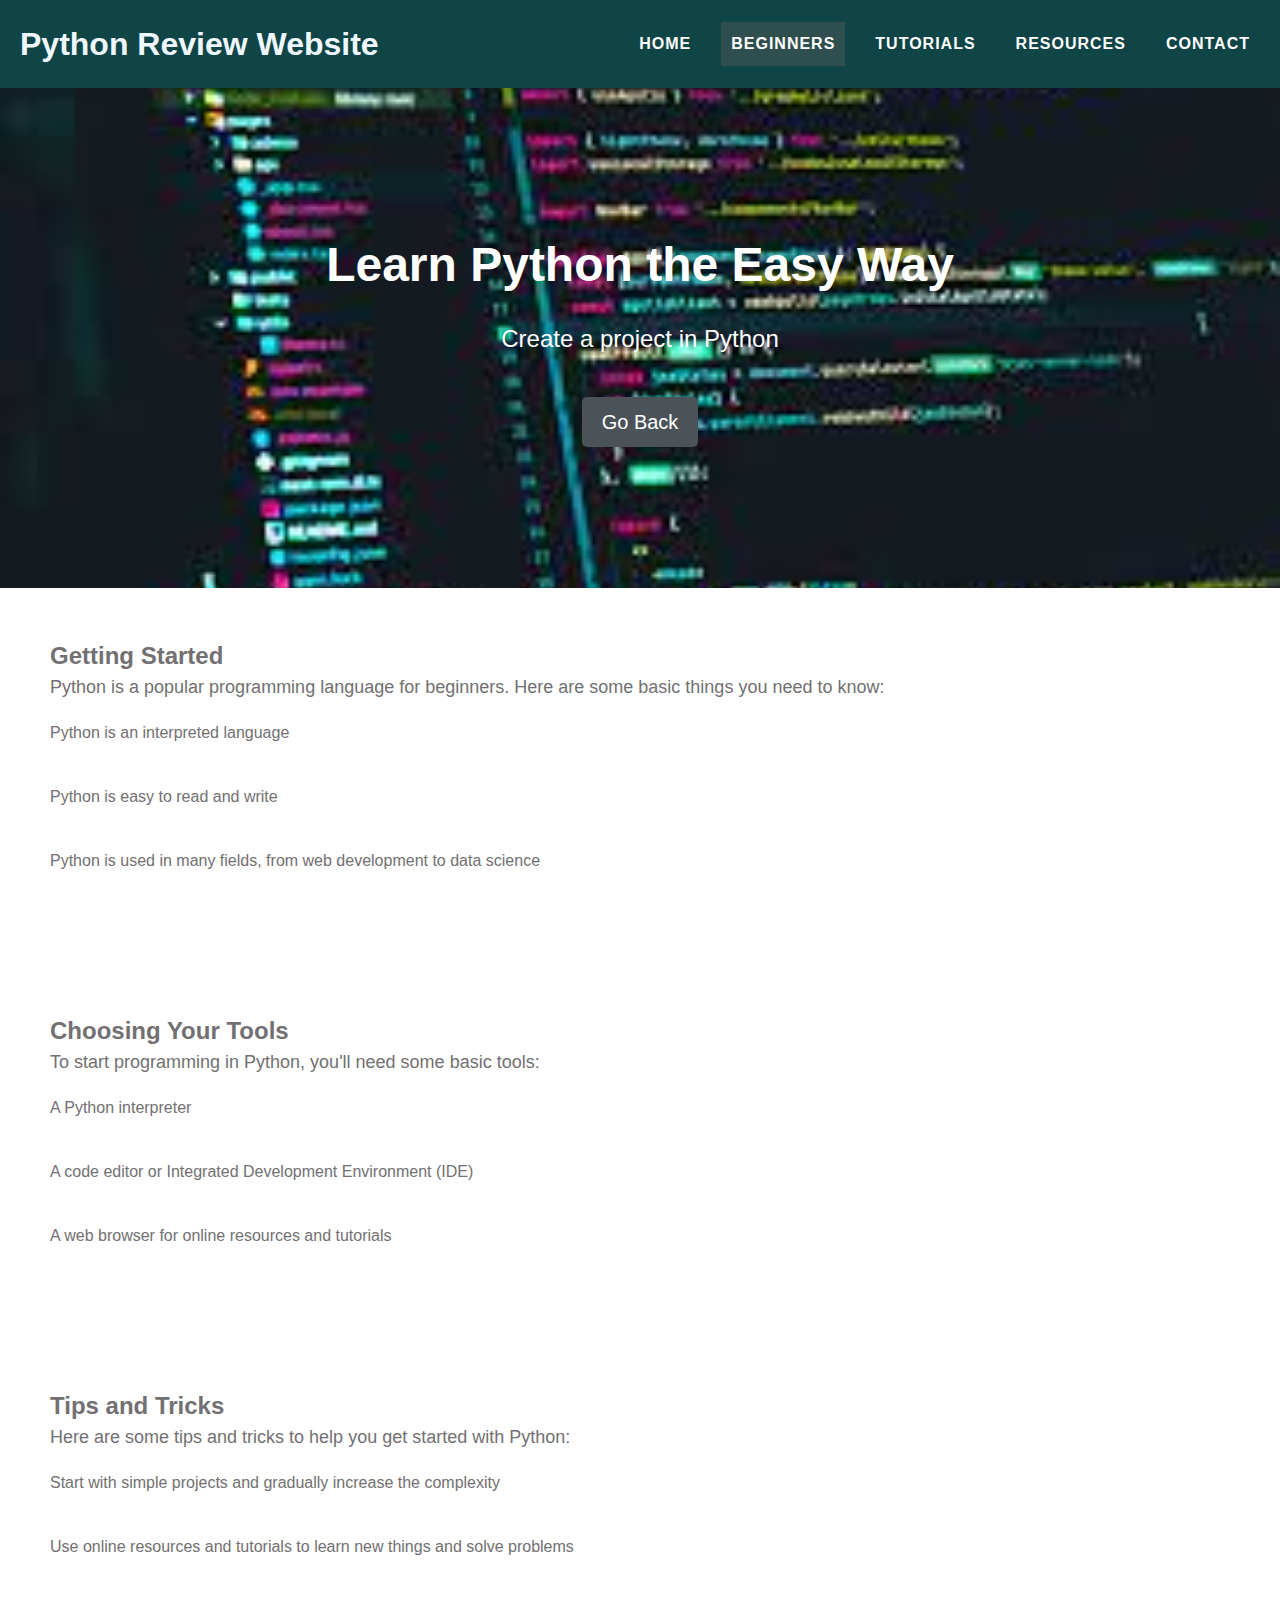
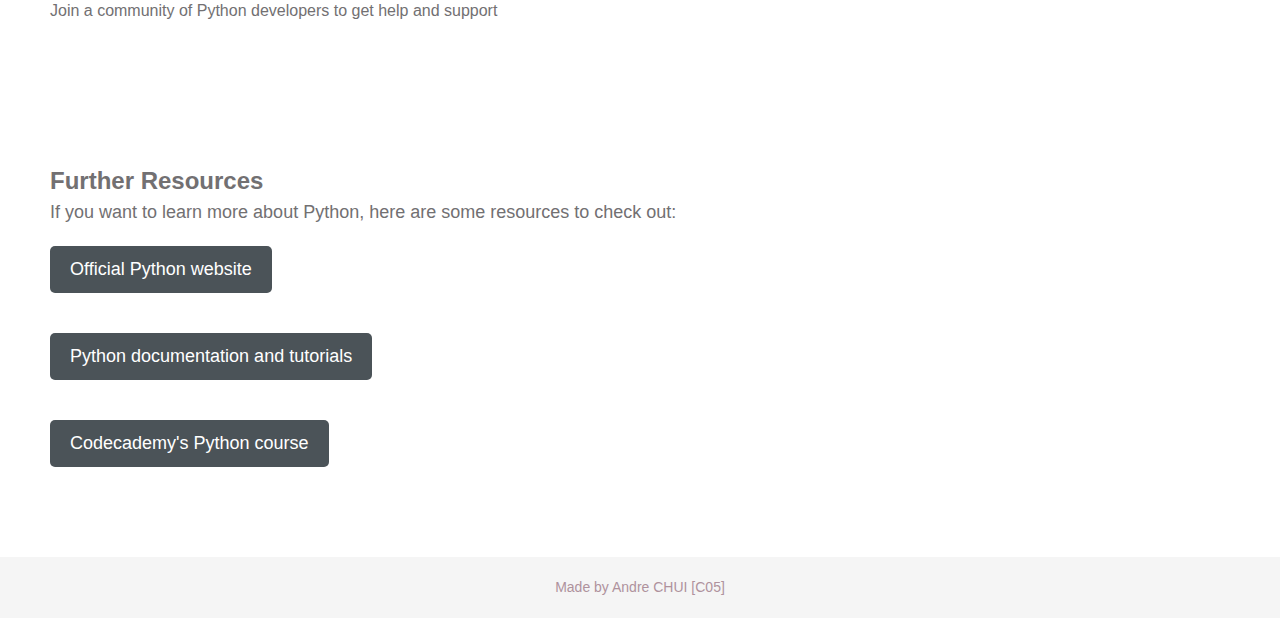
<file: index.html>
<!DOCTYPE html>
<html lang="en">
<head>
	<meta charset="UTF-8">
    <link rel="stylesheet" href="style.css">
	<title>Python Beginner's Guide</title>
</head>
<body>
	<header>
        <h1 class="title">Python Review Website</h1>
    <nav>
      <ul>
        <li ><a href="homepage.html">Home</a></li>
        <li class="active"><a href="index.html">Beginners</a></li>
        <li><a href="homepage.html">Tutorials</a></li>
        <li><a href="#">Resources</a></li>
        <li><a href="contact.html">Contact</a></li>
      </ul>
    </nav>
	</header>
    
        <section class="hero">
      <h2>Learn Python the Easy Way</h2>
      <p>Create a project in Python</p>
      <a href="homepage.html" class="btn">Go Back</a>
    </section>

	<main>
		<section class="reviews">
			<h2>Getting Started</h2>
			<p>Python is a popular programming language for beginners. Here are some basic things you need to know:</p>
			<ul>
				<li>Python is an interpreted language</li>
				<li>Python is easy to read and write</li>
				<li>Python is used in many fields, from web development to data science</li>
			</ul>
		</section>

		<section class="reviews">
			<h2>Choosing Your Tools</h2>
			<p>To start programming in Python, you'll need some basic tools:</p>
			<ul>
				<li>A Python interpreter</li>
				<li>A code editor or Integrated Development Environment (IDE)</li>
				<li>A web browser for online resources and tutorials</li>
			</ul>
		</section>

		<section class="reviews">
			<h2>Tips and Tricks</h2>
			<p>Here are some tips and tricks to help you get started with Python:</p>    
            <ul>
				<li>Start with simple projects and gradually increase the complexity</li>
				<li>Use online resources and tutorials to learn new things and solve problems</li>
				<li>Join a community of Python developers to get help and support</li>
			</ul>
		</section>

		<section class="reviews">
			<h2>Further Resources</h2>
			<p>If you want to learn more about Python, here are some resources to check out:</p>
			<ul>
				<li><a href="https://www.python.org/">Official Python website</a></li>
				<li><a href="https://docs.python.org/3/tutorial/index.html">Python documentation and tutorials</a></li>
				<li><a href="https://www.codecademy.com/learn/learn-python-3">Codecademy's Python course</a></li>
			</ul>
		</section>
	</main>

	<footer>
		<p>Made by Andre CHUI [C05]</p>
	</footer>
</body>
</html>
</file>
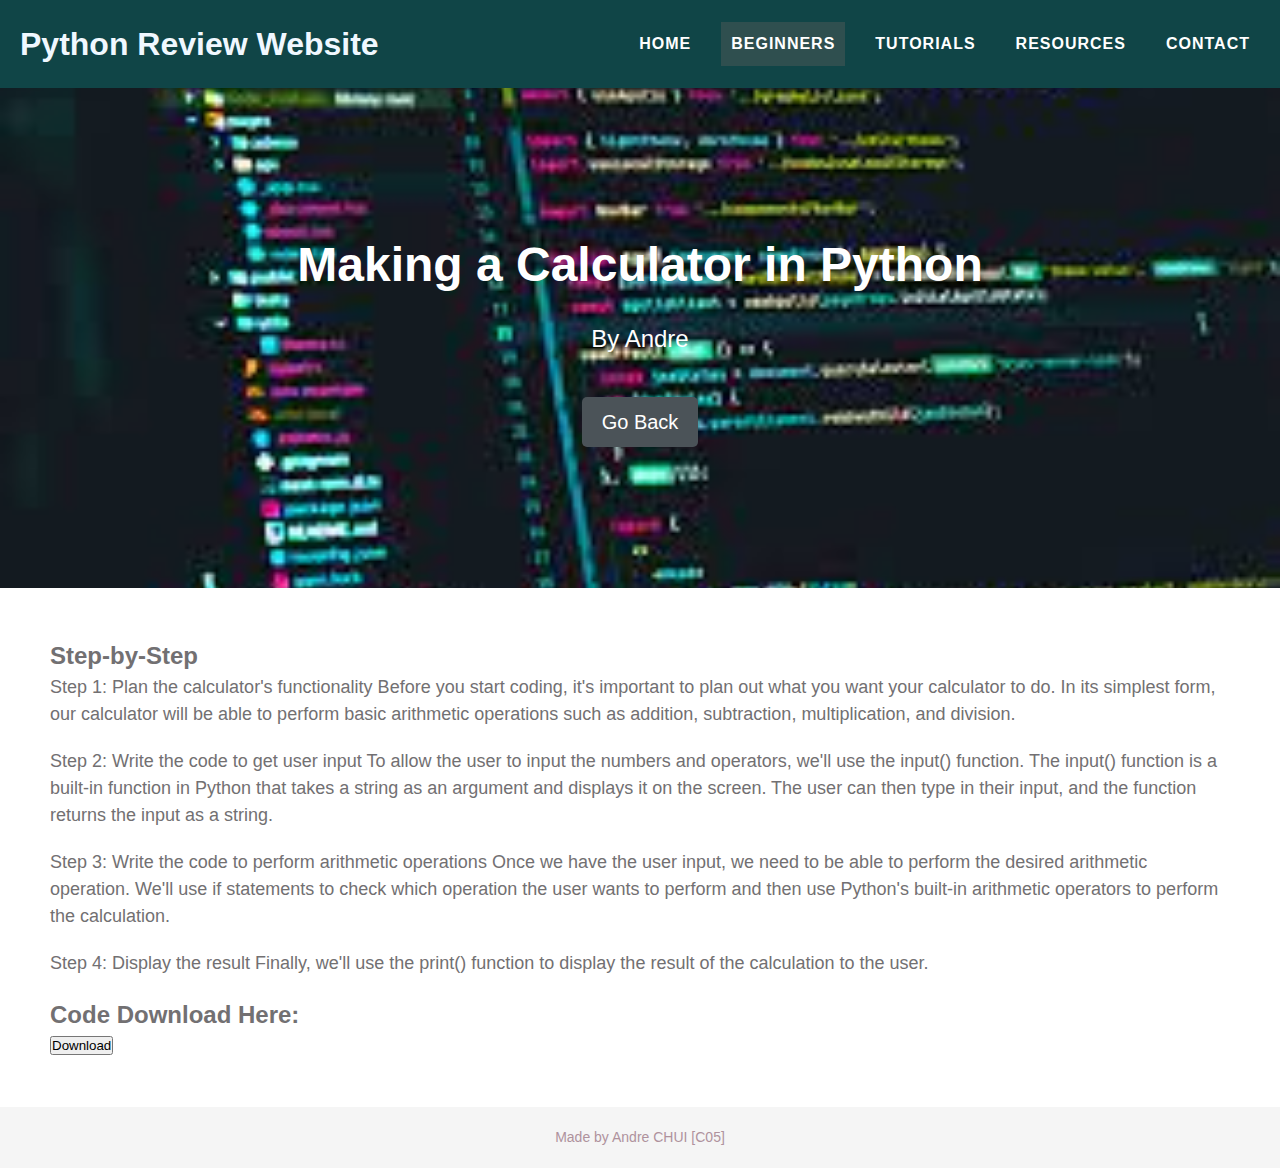
<file: calculator.html>
<!DOCTYPE html>
<html lang="en">
<head>
	<meta charset="UTF-8">
    <link rel="stylesheet" href="style.css">
	<title>Python: Making a Calculator</title>
</head>
<body>
	<header>
        <h1 class="title">Python Review Website</h1>
    <nav>
      <ul>
        <li ><a href="homepage.html">Home</a></li>
        <li class="active"><a href="index.html">Beginners</a></li>
        <li><a href="homepage.html">Tutorials</a></li>
        <li><a href="res.html">Resources</a></li>
        <li><a href="contact.html">Contact</a></li>
      </ul>
    </nav>
	</header>
    
        <section class="hero">
      <h2>Making a Calculator in Python</h2>
      <p>By Andre</p>
      <a href="homepage.html" class="btn">Go Back</a>
    </section>

	<main>
		<section class="reviews">
			<h2>Step-by-Step</h2>
            <p>Step 1: Plan the calculator's functionality
Before you start coding, it's important to plan out what you want your calculator to do. In its simplest form, our calculator will be able to perform basic arithmetic operations such as addition, subtraction, multiplication, and division.
            </p>
            <p>
Step 2: Write the code to get user input
To allow the user to input the numbers and operators, we'll use the input() function. The input() function is a built-in function in Python that takes a string as an argument and displays it on the screen. The user can then type in their input, and the function returns the input as a string.
            </p>
<p>
Step 3: Write the code to perform arithmetic operations
Once we have the user input, we need to be able to perform the desired arithmetic operation. We'll use if statements to check which operation the user wants to perform and then use Python's built-in arithmetic operators to perform the calculation.

</p>
            <p>
Step 4: Display the result
Finally, we'll use the print() function to display the result of the calculation to the user.</p>
            
            <h2>Code Download Here:</h2>
            <form method="get" action="calculator.py">
    <button type="submit">Download</button>
</form>
		</section>
	</main>

	<footer>
		<p>Made by Andre CHUI [C05]</p>
	</footer>
</body>
</html>
</file>
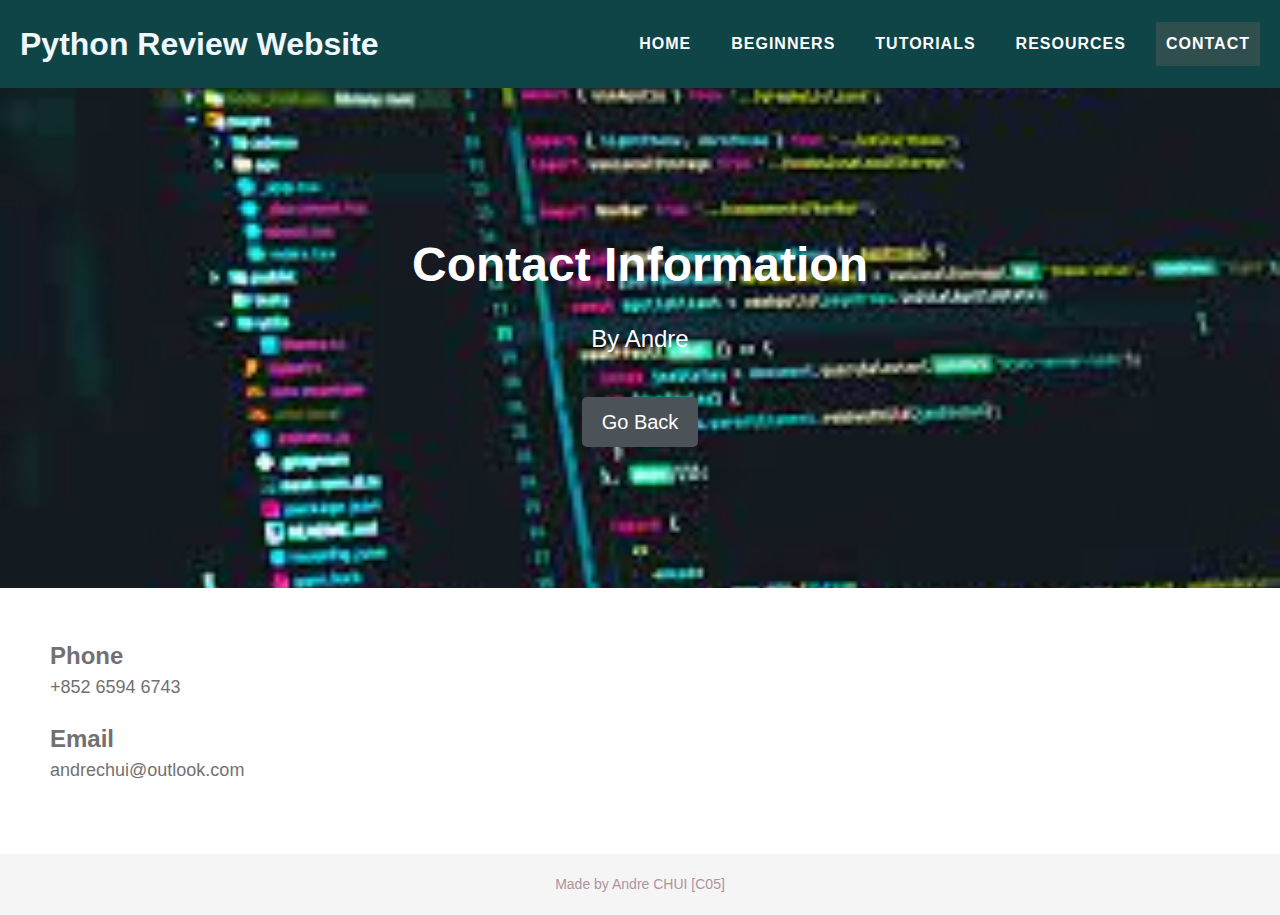
<file: contact.html>
<!DOCTYPE html>
<html lang="en">
<head>
	<meta charset="UTF-8">
    <link rel="stylesheet" href="style.css">
	<title>Contact Me</title>
</head>
<body>
	<header>
        <h1 class="title">Python Review Website</h1>
    <nav>
      <ul>
        <li ><a href="homepage.html">Home</a></li>
        <li><a href="index.html">Beginners</a></li>
        <li><a href="homepage.html">Tutorials</a></li>
        <li><a href="res.html">Resources</a></li>
        <li class="active"><a href="contact.html">Contact</a></li>
      </ul>
    </nav>
	</header>
    
        <section class="hero">
      <h2>Contact Information</h2>
      <p>By Andre</p>
      <a href="homepage.html" class="btn">Go Back</a>
    </section>

	<main>
		<section class="reviews">
            <h2>Phone</h2>
			<p>+852 6594 6743</p>
            <h2>Email</h2>
            <p>andrechui@outlook.com</p>
		</section>
	</main>

	<footer>
		<p>Made by Andre CHUI [C05]</p>
	</footer>
</body>
</html>
</file>
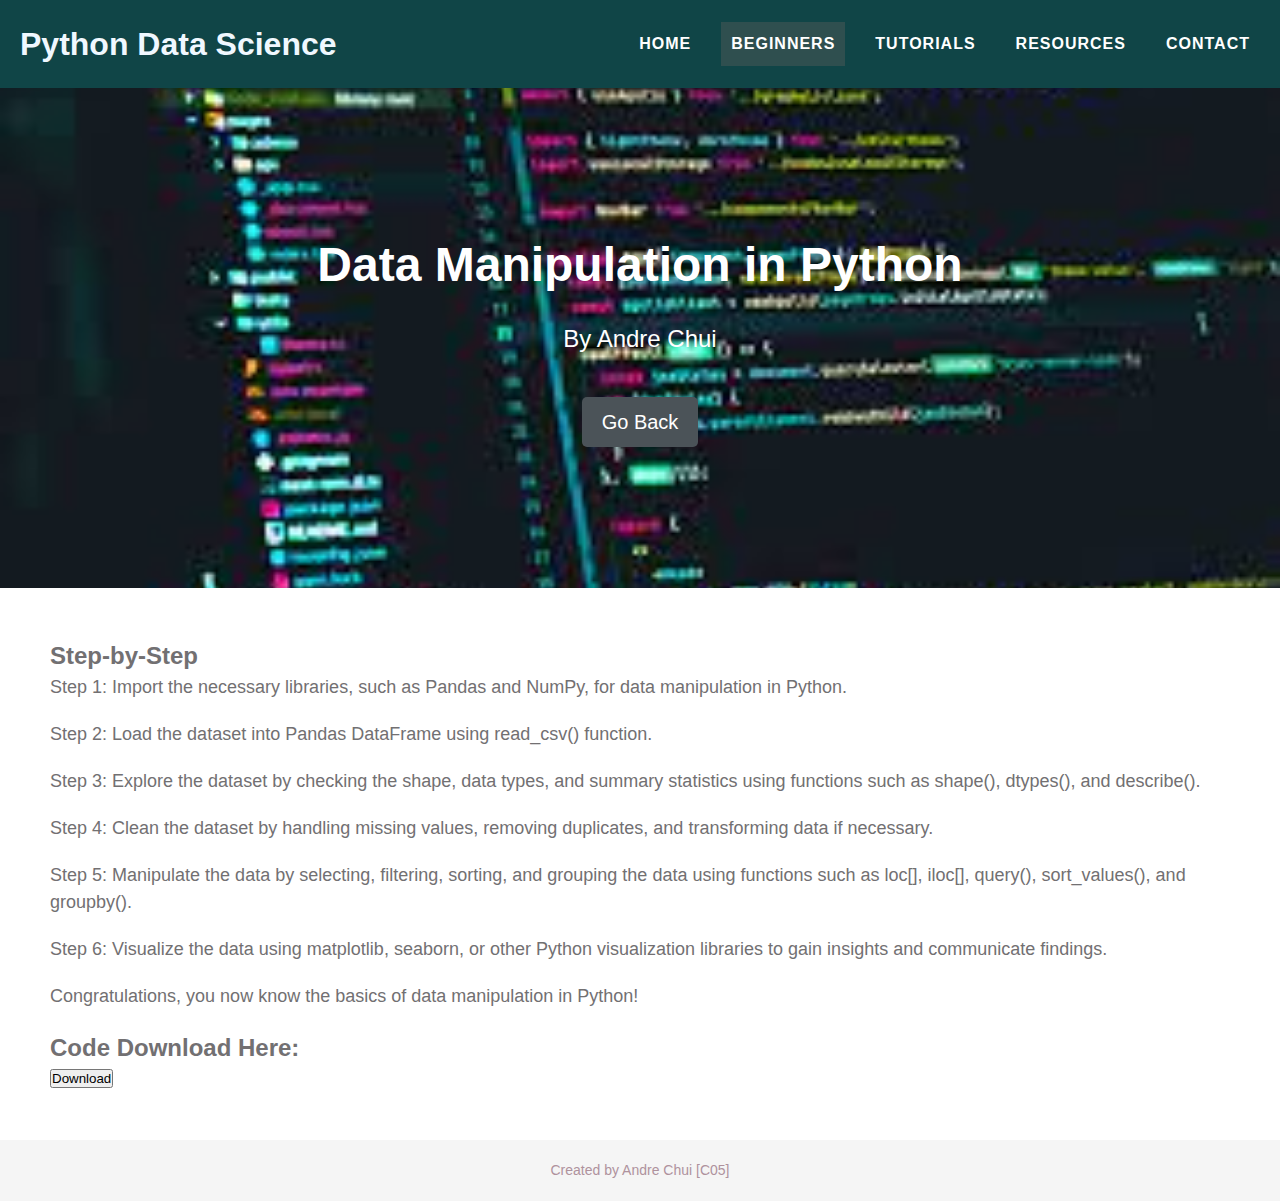
<file: data.html>
<!DOCTYPE html>
<html lang="en">
  <head>
    <meta charset="UTF-8">
    <link rel="stylesheet" href="style.css">
    <title>Data Manipulation in Python</title>
  </head>
  <body>
    <header>
      <h1 class="title">Python Data Science</h1>
      <nav>
        <ul>
          <li><a href="homepage.html">Home</a></li>
          <li class="active"><a href="index.html">Beginners</a></li>
          <li><a href="homepage.html">Tutorials</a></li>
          <li><a href="res.html">Resources</a></li>
          <li><a href="contact.html">Contact</a></li>
        </ul>
      </nav>
    </header>

    <section class="hero">
      <h2>Data Manipulation in Python</h2>
      <p>By Andre Chui</p>
      <a href="homepage.html" class="btn">Go Back</a>
    </section>

    <main>
      <section class="reviews">
        <h2>Step-by-Step</h2>
        <p>
          Step 1: Import the necessary libraries, such as Pandas and NumPy, for data manipulation in Python.
        </p>
        <p>
          Step 2: Load the dataset into Pandas DataFrame using read_csv() function.
        </p>
        <p>
          Step 3: Explore the dataset by checking the shape, data types, and summary statistics using functions such as shape(), dtypes(), and describe().
        </p>
        <p>
          Step 4: Clean the dataset by handling missing values, removing duplicates, and transforming data if necessary.
        </p>
        <p>
          Step 5: Manipulate the data by selecting, filtering, sorting, and grouping the data using functions such as loc[], iloc[], query(), sort_values(), and groupby().
        </p>
        <p>
          Step 6: Visualize the data using matplotlib, seaborn, or other Python visualization libraries to gain insights and communicate findings.
        </p>
        <p>
          Congratulations, you now know the basics of data manipulation in Python!
        </p>
        <h2>Code Download Here:</h2>
        <form method="get" action="data_manipulation.py">
          <button type="submit">Download</button>
        </form>
      </section>
    </main>

    <footer>
      <p>Created by Andre Chui [C05]</p>
    </footer>
  </body>
</html>
</file>
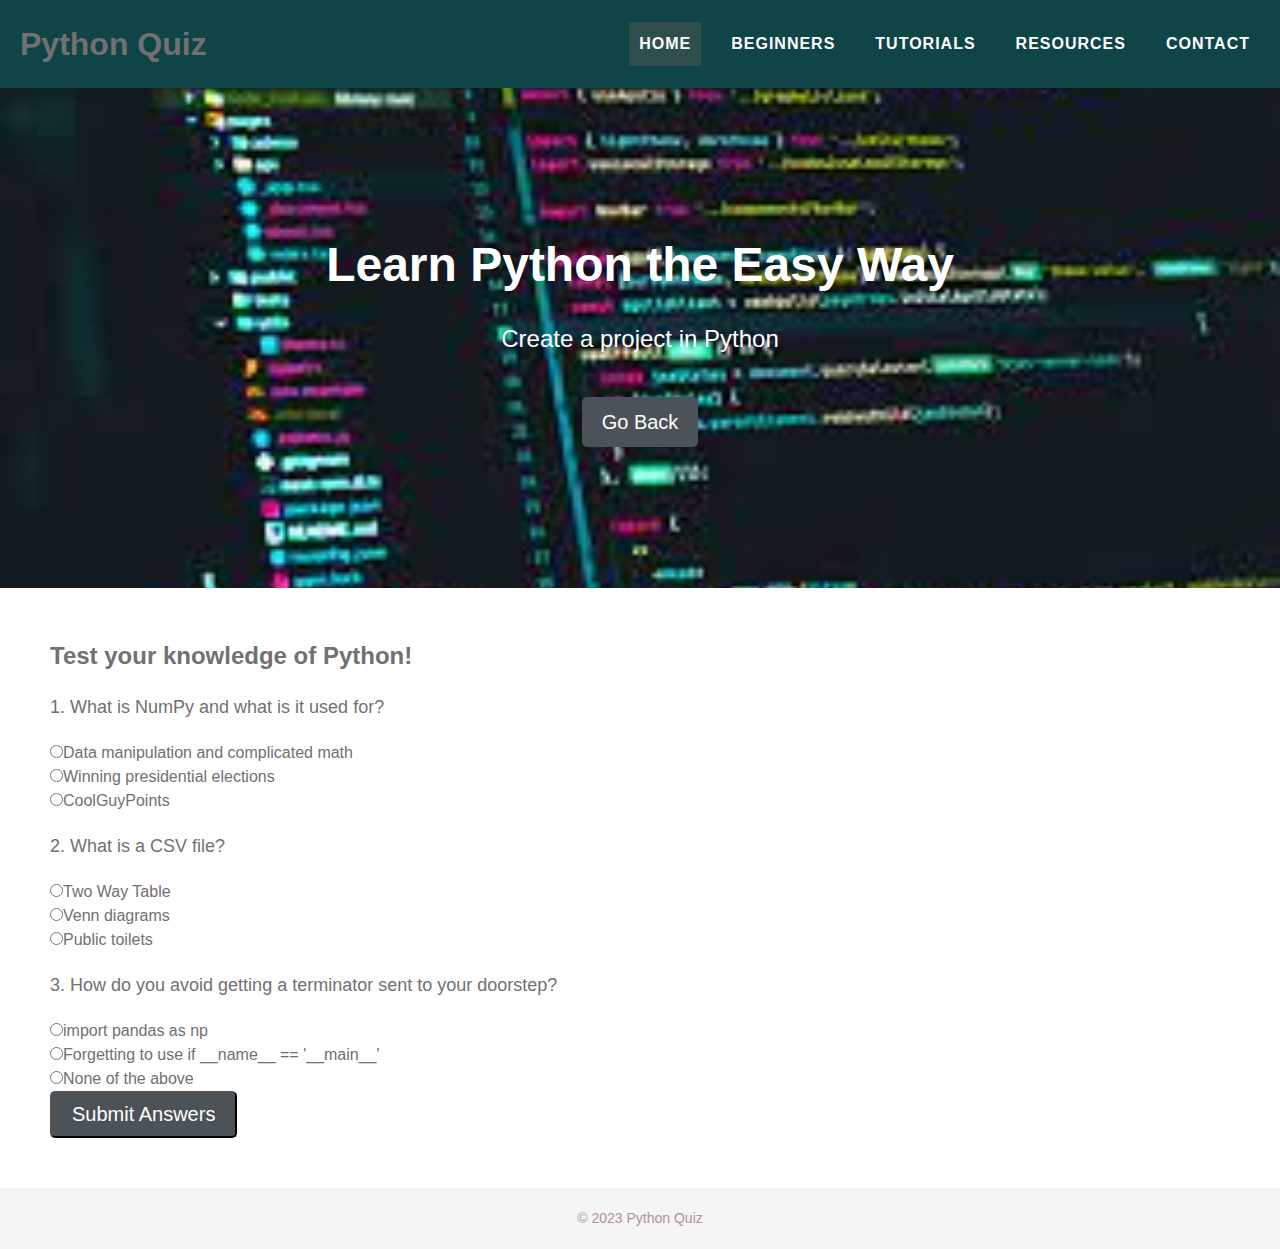
<file: quiz.html>
<!DOCTYPE html>
<html>
<head>
  <meta charset="UTF-8">
  <title>Python Quiz</title>
  <link rel="stylesheet" type="text/css" href="style.css">
</head>
<body>
  <header>
    <h1>Python Quiz</h1>
    <nav>
      <ul>
        <li class="active"><a href="homepage.html">Home</a></li>
        <li><a href="index.html">Beginners</a></li>
        <li><a href="#tutorials">Tutorials</a></li>
        <li><a href="res.html">Resources</a></li>
        <li><a href="contact.html">Contact</a></li>
      </ul>
    </nav>
  </header>
  
  <main>
          <section class="hero">
      <h2>Learn Python the Easy Way</h2>
      <p>Create a project in Python</p>
      <a href="homepage.html" class="btn">Go Back</a>
    </section>
      <section class="reviews">
    <h2>Test your knowledge of Python!</h2>
    <form>
        <p></p>
      <p>1. What is NumPy and what is it used for?</p>
      <label><input type="radio" name="question1" value="DMCM">Data manipulation and complicated math</label><br>
      <label><input type="radio" name="question1" value="JD">Winning presidential elections</label><br>
      <label><input type="radio" name="question1" value="RM">CoolGuyPoints</label><br>
      <p></p>
      <p>2. What is a CSV file?</p>
      <label><input type="radio" name="question2" value="TWT">Two Way Table</label><br>
      <label><input type="radio" name="question2" value="KIS">Venn diagrams</label><br>
      <label><input type="radio" name="question2" value="KGV">Public toilets</label><br>
      <p></p>
      <p>3. How do you avoid getting a terminator sent to your doorstep?</p>
      <label><input type="radio" name="question3" value="TabTen">import pandas as np</label><br>
      <label><input type="radio" name="question3" value="cooking">Forgetting to use if __name__ == '__main__'</label><br>
      <label><input type="radio" name="question3" value="safe">None of the above</label><br>
      
      <button type="button" onclick="checkAnswers()" class="btn">Submit Answers</button>
    </form>
    
    <div id="results"></div>
          </section>
  </main>
  
  <footer>
    <p>&copy; 2023 Python Quiz</p>
  </footer>
  
  <script src="script.js"></script>
</body>
</html>
</file>
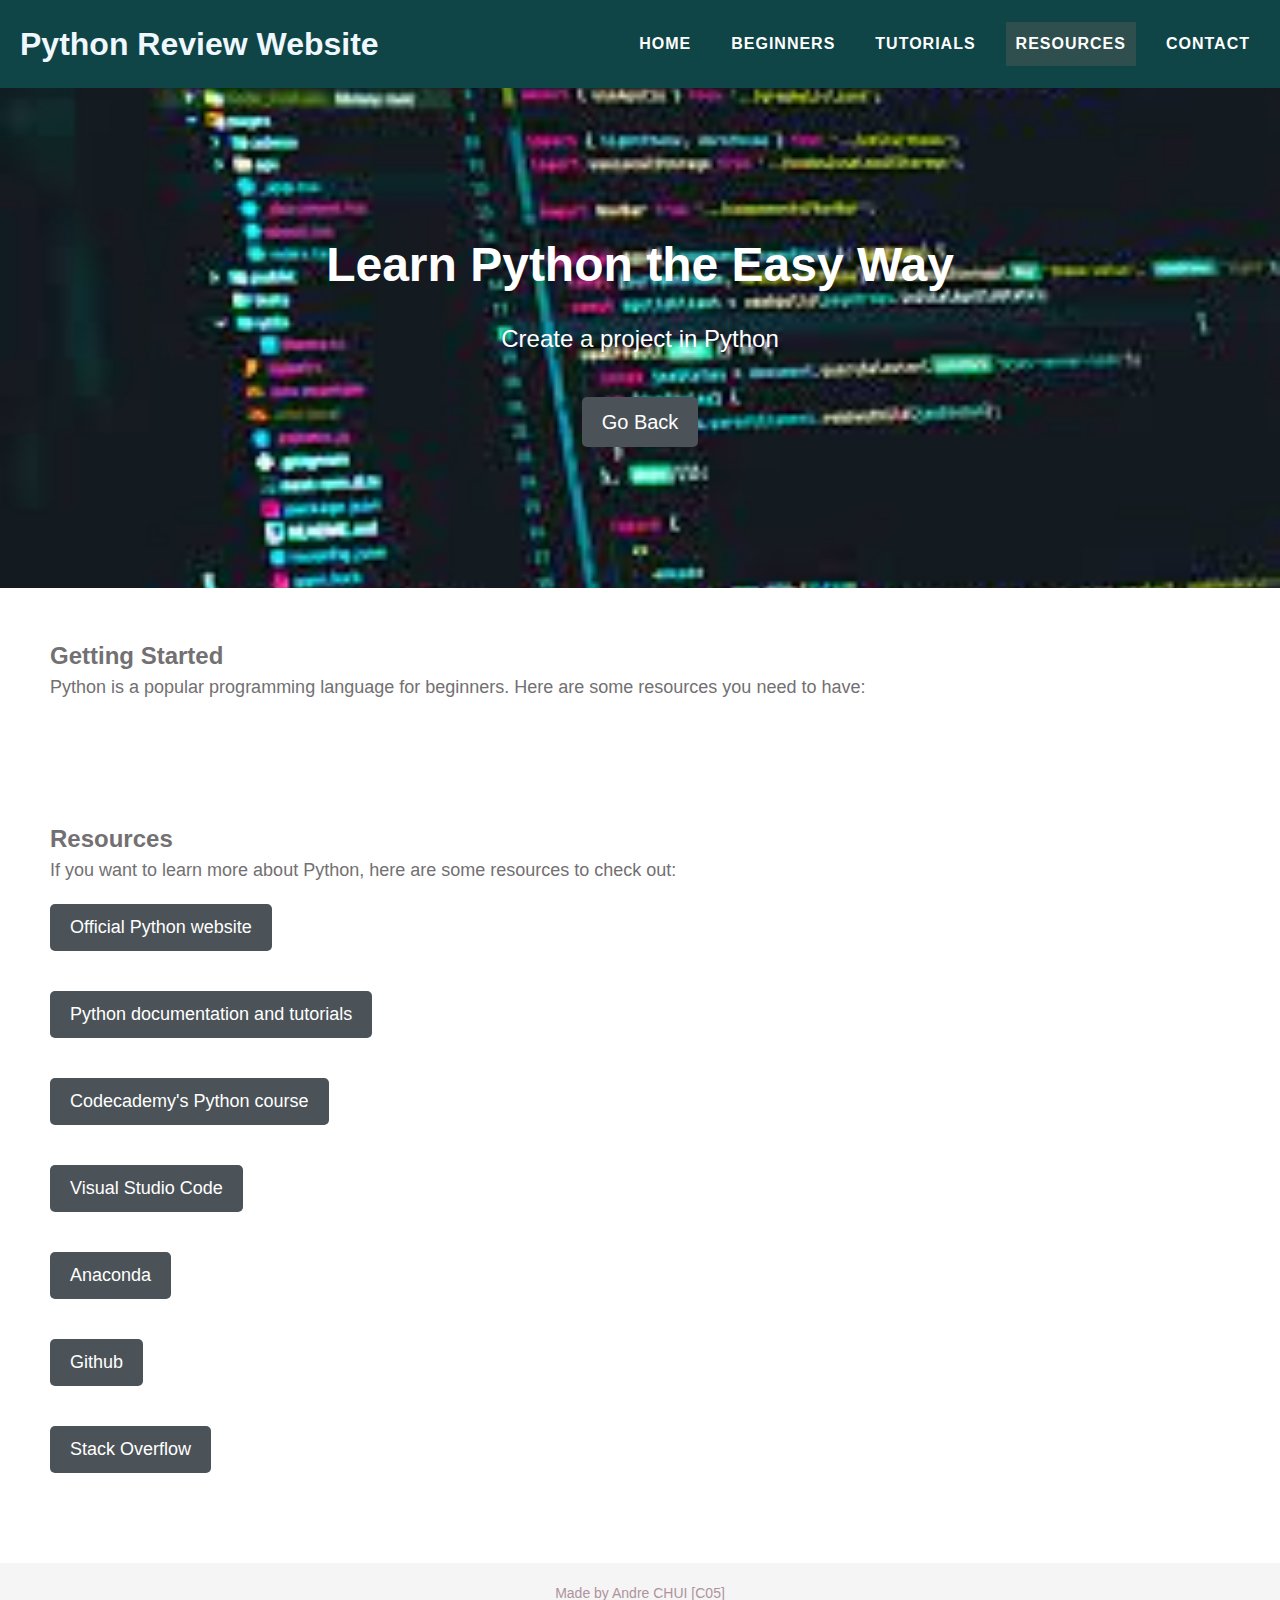
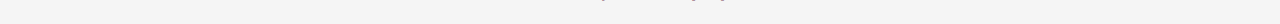
<file: res.html>
<!DOCTYPE html>
<html lang="en">
<head>
	<meta charset="UTF-8">
    <link rel="stylesheet" href="style.css">
	<title>Python Beginner's Guide</title>
</head>
<body>
	<header>
        <h1 class="title">Python Review Website</h1>
    <nav>
      <ul>
        <li ><a href="homepage.html">Home</a></li>
        <li><a href="index.html">Beginners</a></li>
        <li><a href="homepage.html">Tutorials</a></li>
        <li class="active"><a href="res.html">Resources</a></li>
        <li><a href="contact.html">Contact</a></li>
      </ul>
    </nav>
	</header>
    
        <section class="hero">
      <h2>Learn Python the Easy Way</h2>
      <p>Create a project in Python</p>
      <a href="homepage.html" class="btn">Go Back</a>
    </section>

	<main>
		<section class="reviews">
			<h2>Getting Started</h2>
			<p>Python is a popular programming language for beginners. Here are some resources you need to have:</p>
        </section>
		<section class="reviews">
			<h2>Resources</h2>
			<p>If you want to learn more about Python, here are some resources to check out:</p>
			<ul>
				<li><a href="https://www.python.org/">Official Python website</a></li>
				<li><a href="https://docs.python.org/3/tutorial/index.html">Python documentation and tutorials</a></li>
				<li><a href="https://www.codecademy.com/learn/learn-python-3">Codecademy's Python course</a></li>
                <li><a href="https://code.visualstudio.com/">Visual Studio Code</a></li>
                <li><a href="https://www.anaconda.com/">Anaconda</a></li>
                <li><a href="https://github.com/">Github</a></li>
                <li><a href="https://stackoverflow.com/">Stack Overflow</a></li>
			</ul>
		</section>
	</main>

	<footer>
		<p>Made by Andre CHUI [C05]</p>
	</footer>
</body>
</html>
</file>
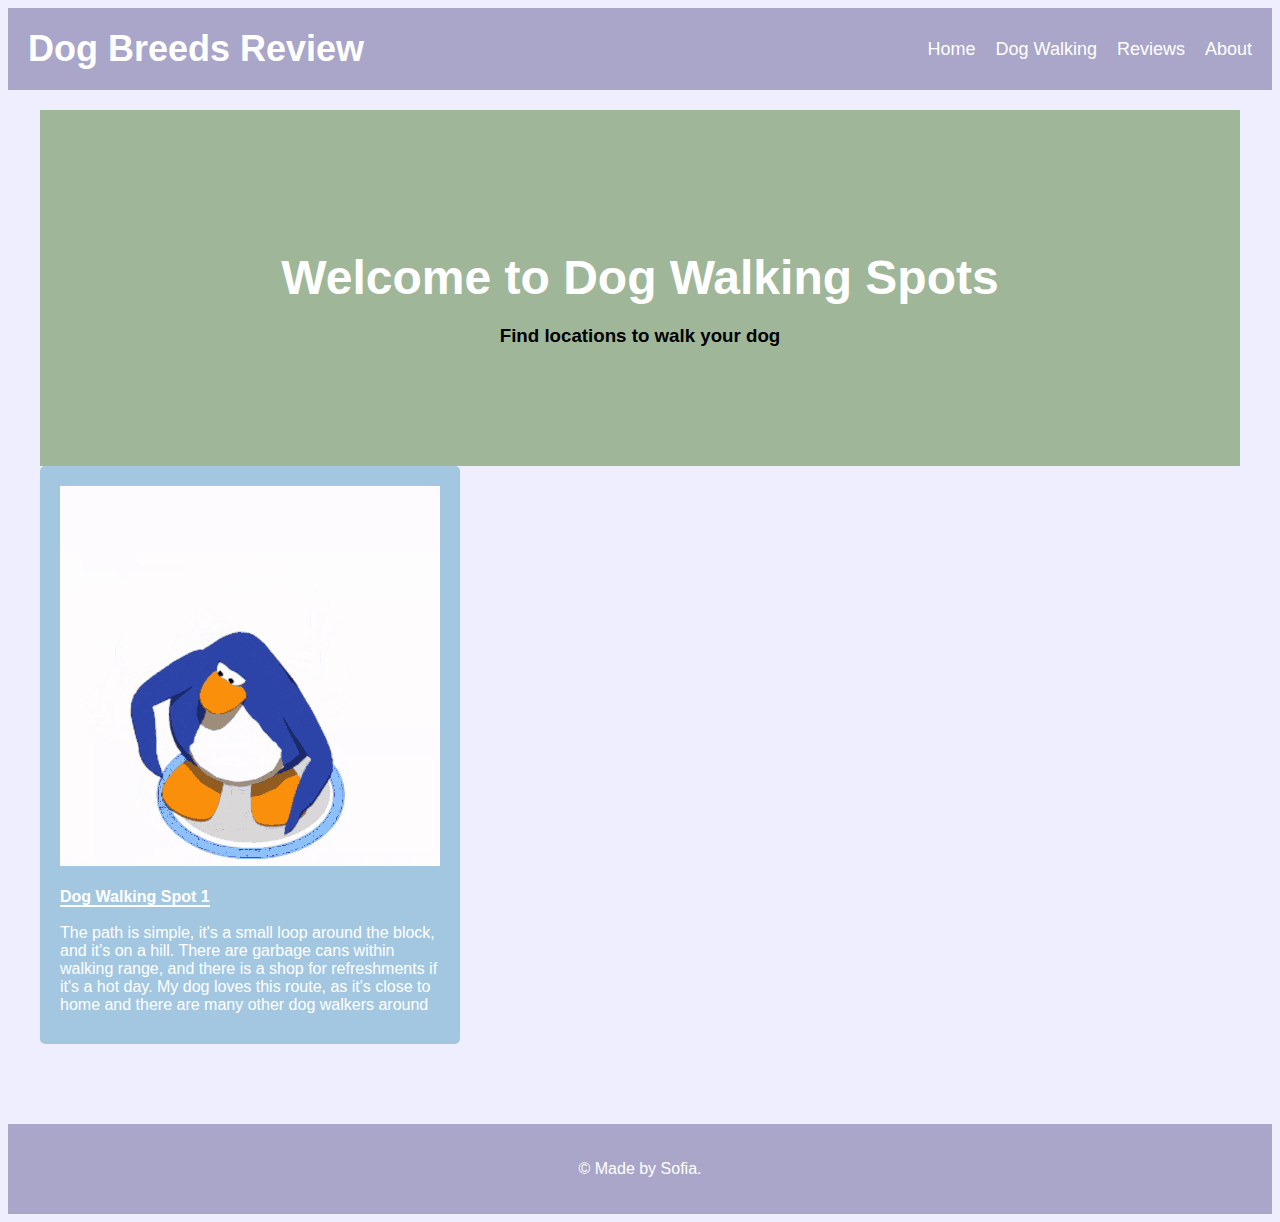
<file: shuffler.html>
<!DOCTYPE html>
<html lang="en">
<head>
    <meta charset="UTF-8">
    <title>Dog Breeds Review</title>
    <link rel="stylesheet" href="dog.css">
    <script>
    </script>
</head>
<body>
    <header>
        <h1>Dog Breeds Review</h1>
        <nav>
            <ul>
                <li><a href="dog.html">Home</a></li>
                <li><a href="shuffler.html">Dog Walking</a></li>
                <li><a href="#">Reviews</a></li>
                <li><a href="#">About</a></li>
            </ul>
        </nav>
    </header>
    <main>
        <section class="hero">
            <h2>Welcome to Dog Walking Spots</h2>
            <h3>Find locations to walk your dog</h3>
        </section>
        <section>
            <div class="breed-card">
            <image src="club-penguin-dance.gif"></image>
            <h3><a href="https://www.google.com/maps/@22.3190396,114.1763968,18.08z?entry=ttu">Dog Walking Spot 1</a></h3>
            <p>The path is simple, it's a small loop around the block, and it's on a hill. There are garbage cans within walking range, and there is a shop for refreshments if it's a hot day. My dog loves this route, as it's close to home and there are many other dog walkers around</p>
                </div>
        </section>
    </main>
    <footer>
        <p>© Made by Sofia.</p>
    </footer>
</body>
</html>
</file>
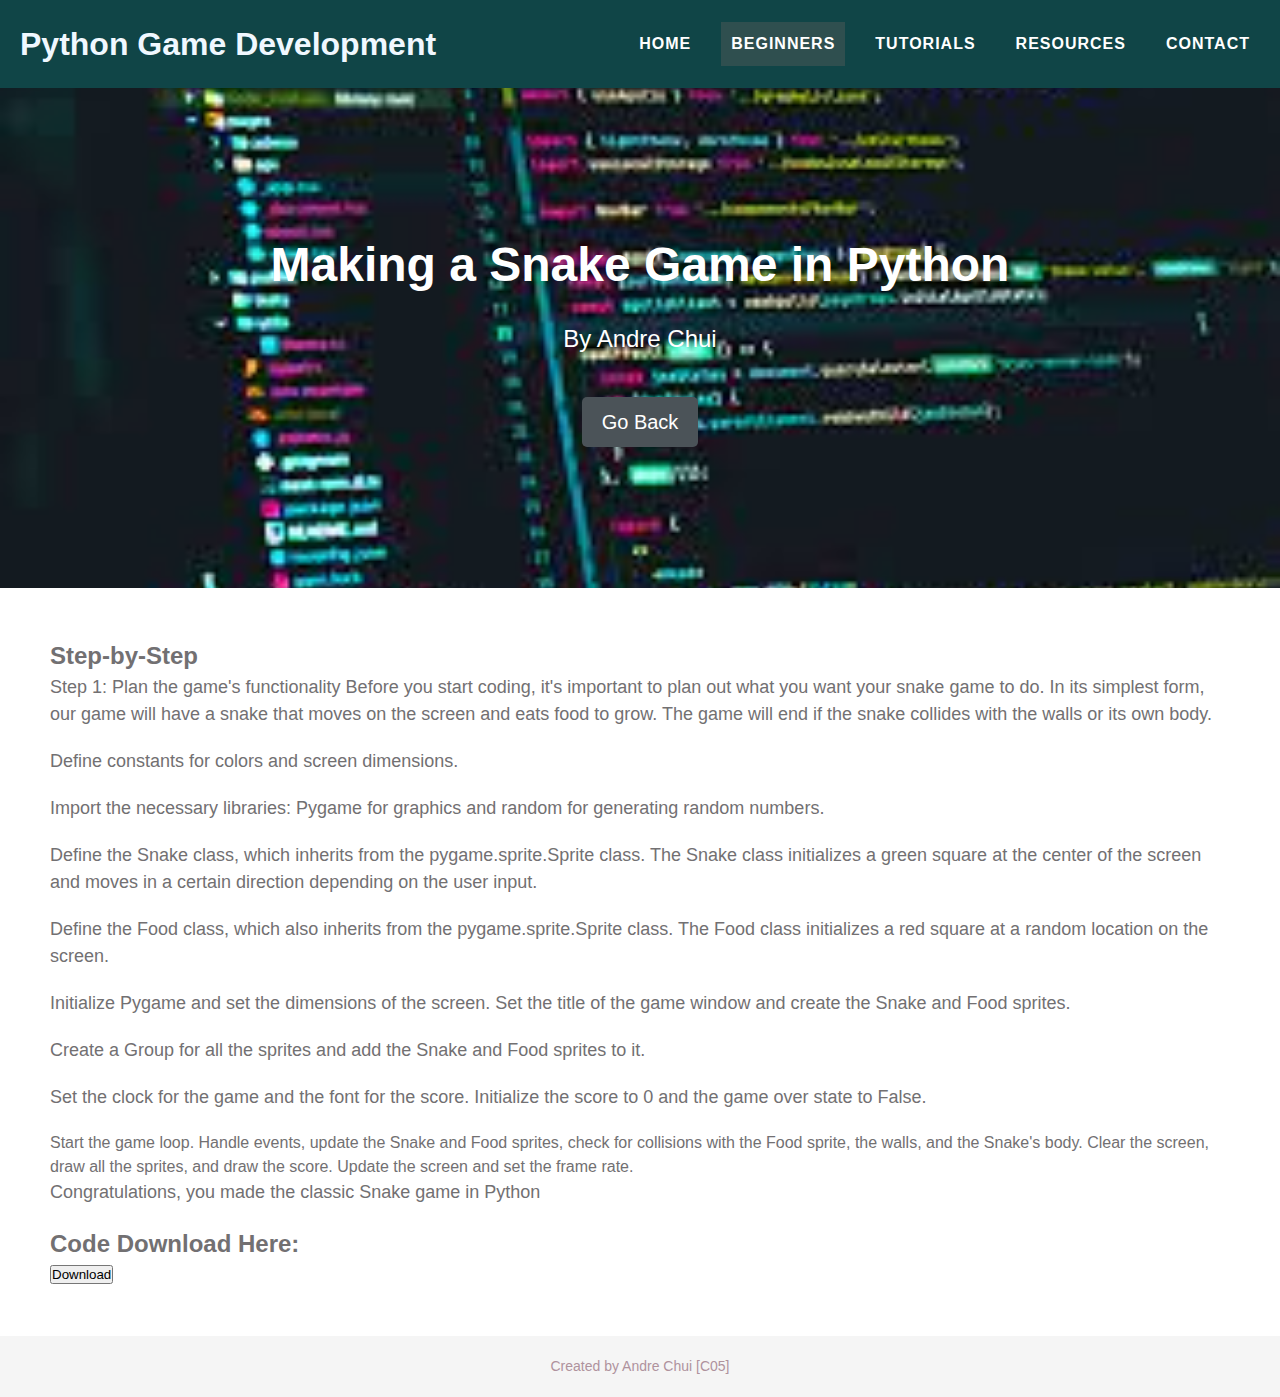
<file: snake.html>
<!DOCTYPE html>
<html lang="en">
<head>
	<meta charset="UTF-8">
	<link rel="stylesheet" href="style.css">
	<title>Python: Making a Snake Game</title>
</head>
<body>
	<header>
		<h1 class="title">Python Game Development</h1>
		<nav>
			<ul>
				<li><a href="homepage.html">Home</a></li>
				<li class="active"><a href="index.html">Beginners</a></li>
				<li><a href="homepage.html">Tutorials</a></li>
				<li><a href="res.html">Resources</a></li>
				<li><a href="contact.html">Contact</a></li>
			</ul>
		</nav>
	</header>

	<section class="hero">
		<h2>Making a Snake Game in Python</h2>
		<p>By Andre Chui</p>
		<a href="homepage.html" class="btn">Go Back</a>
	</section>

	<main>
		<section class="reviews">
			<h2>Step-by-Step</h2>
			<p>
				Step 1: Plan the game's functionality
				Before you start coding, it's important to plan out what you want your snake game to do. In its simplest form, our game will have a snake that moves on the screen and eats food to grow. The game will end if the snake collides with the walls or its own body.
			</p>
            <p>Define constants for colors and screen dimensions.</p>
			<p>
				Import the necessary libraries: Pygame for graphics and random for generating random numbers.
			<p>
				Define the Snake class, which inherits from the pygame.sprite.Sprite class. The Snake class initializes a green square at the center of the screen and moves in a certain direction depending on the user input.
			</p>
			<p>
				Define the Food class, which also inherits from the pygame.sprite.Sprite class. The Food class initializes a red square at a random location on the screen.
			</p>
			<p>
				Initialize Pygame and set the dimensions of the screen. Set the title of the game window and create the Snake and Food sprites.
			</p>
			<p>
				Create a Group for all the sprites and add the Snake and Food sprites to it.
            </p>
            <p>Set the clock for the game and the font for the score. Initialize the score to 0 and the game over state to False.
            </p>
            Start the game loop. Handle events, update the Snake and Food sprites, check for collisions with the Food sprite, the walls, and the Snake's body. Clear the screen, draw all the sprites, and draw the score. Update the screen and set the frame rate.
            <p>
            Congratulations, you made the classic Snake game in Python
            </p>
            <h2>Code Download Here:</h2>
            <form method="get" action="snake.py">
    <button type="submit">Download</button>
</form>
		</section>
	</main>

	<footer>
		<p>Created by Andre Chui [C05]</p>
	</footer>
</body>
</html>
</file>
<file: style.css>
/* Global Styles */

* {
  box-sizing: border-box;
  margin: 0;
  padding: 0;
}

body {
  font-family: Arial, sans-serif;
  font-size: 16px;
  line-height: 1.5;
  color: #727072; /* updated color */
}

a {
  text-decoration: none;
  color: #727072; /* updated color */
}

ul {
  list-style: none;
}

/* Header Styles */

.title{
    color: aliceblue;
}

.icon{
    max-height: 100px;
    max-width: 100px
}

header {
  padding: 20px;
  background-color: #104547; /* updated color */
  display: flex;
  justify-content: space-between;
  align-items: center;
}

nav ul {
  display: flex;
}

nav li {
  margin-left: 20px;
    padding: 10px;
}

nav li:hover {
  margin-left: 20px;
    padding: 10px;
    background-color: darkslategrey;
}

nav a {
  font-weight: bold;
  text-transform: uppercase;
  letter-spacing: 1px;
  color: #fff; /* updated color */
}

.project{
    margin-right: 50px;
}

/* Hero Section Styles */

.hero {
  background-image: url('download.jfif');
    background-color: darkcyan;
    
  background-size: cover;
  background-position: center;
  height: 500px;
  display: flex;
  flex-direction: column;
  justify-content: center;
  align-items: center;
 text-align: center;
  color: #fff;
}

.hero h2 {
  font-size: 48px;
  margin-bottom: 20px;
}

.hero p {
  font-size: 24px;
  margin-bottom: 40px;
}

.hero .btn {
  display: inline-block;
  background-color: #4b5358; /* updated color */
  color: #fff;
  padding: 10px 20px;
  border-radius: 5px;
  font-size: 20px;
  transition: background-color 0.3s ease;
}

.btn {
  display: inline-block;
  background-color: #4b5358; /* updated color */
  color: #fff;
  padding: 10px 20px;
  border-radius: 5px;
  font-size: 20px;
  transition: background-color 0.3s ease;
}

.hero .btn:hover {
  background-color: #727072; /* updated color */
}

/* Reviews Section Styles */

.reviews {
  padding: 50px;
  background-color: #fff;
}

.active{
    background-color: darkslategrey;
    padding: 10px;
}

.reviews h3 {
  font-size: 36px;
  margin-bottom: 40px;
}

.reviews li {
  margin-bottom: 40px;
}

.reviews h4 {
  font-size: 24px;
  margin-bottom: 20px;
}

.reviews p {
  font-size: 18px;
  line-height: 1.5;
  margin-bottom: 20px;
}

.reviews a {
  display: inline-block;
  background-color: #4b5358; /* updated color */
  color: #fff;
  padding: 10px 20px;
  border-radius: 5px;
  font-size: 18px;
  transition: background-color 0.3s ease;
}

.reviews a:hover {
  background-color: #727072; /* updated color */
}

/* Footer Styles */

footer {
  padding: 20px;
  background-color: #f5f5f5;
  text-align: center;
}

footer p{
  font-size: 14px;
  color: #af929d; /* updated color */
}
</file>
<file: dog.css>
body {
    font-family: Arial, sans-serif;
    background-color: #EEEEFF;
}

header {
    display: flex;
    justify-content: space-between;
    align-items: center;
    background-color: #A9A6C9;
    padding: 20px;
}

h1 {
    font-size: 36px;
    color: #FFFFFF;
    margin: 0;
}

nav ul {
    display: flex;
    list-style: none;
    margin: 0;
    padding: 0;
}

nav li {
    margin-left: 20px;
}

nav a {
    color: #FFFFFF;
    text-decoration: none;
    font-size: 18px;
    transition: all 0.3s ease;
}

nav a:hover {
    color: #9FB4C7;
}

main {
    max-width: 1200px;
    margin: 0 auto;
    padding: 20px;
}

.hero {
    background-color: #9FB798;
    text-align: center;
    padding: 100px 0;
}

.hero h2 {
    font-size: 48px;
    color: #FFFFFF;
    margin-bottom: 20px;
}

.hero p {
    font-size: 24px;
    color: #FFFFFF;
    margin-bottom: 40px;
}

.hero button {
    background-color: #A3C7E1;
    color: #FFFFFF;
    border: none;
    padding: 10px 20px;
    font-size: 20px;
    border-radius: 5px;
    cursor: pointer;
    transition: all 0.3s ease;
}

.hero button:hover {
    background-color: #9FB4C7;
}

.breeds {
    display: flex;
    flex-wrap: wrap;
    justify-content: space-between;
    margin-top: 40px;
}

.breed-card {
    background-color: #A3C7E1;
    padding: 20px;
    width: calc(33.33% - 20px);
    margin-bottom: 20px;
    border-radius: 5px;
}

.breed-card img {
    max-width: 100%;
    margin-bottom: 10px;
}

.breed-card h3 {
    font-size: 24px;
    color: #FFFFFF;
    margin: 0 0 10px 0;
}

.breed-card p {
    font-size: 16px;
    color: #FFFFFF;
    margin-bottom: 10px;
}

.breed-card a {
    color: #FFFFFF;
    text-decoration: none;
    font-size: 16px;
    border-bottom: 2px solid #FFFFFF;
    transition: all 0.3s ease;
}

.breed-card a:hover {
    color: #9FB4C7;
    border-bottom: 2px solid#9FB4C7;
}

.reviews {
    display: flex;
    flex-wrap: wrap;
    justify-content: space-between;
    margin-top: 40px;
}

.review-card {
    background-color: #9FB4C7;
    padding: 20px;
    width: calc(33.33% - 20px);
    margin-bottom: 20px;
    border-radius: 5px;
}

.review-card img {
    max-width: 100%;
    margin-bottom: 10px;
}

.review-card h3 {
    font-size: 24px;
    color: #FFFFFF;
    margin: 0 0 10px 0;
}

.review-card p {
    font-size: 16px;
    color: #FFFFFF;
    margin-bottom: 10px;
}

.review-card a {
    color: #FFFFFF;
    text-decoration: none;
    font-size: 16px;
    border-bottom: 2px solid #FFFFFF;
    transition: all 0.3s ease;
}

.review-card a:hover {
    color: #9FB4C7;
    border-bottom: 2px solid #9FB4C7;
}

footer {
    background-color: #A9A6C9;
    padding: 20px;
    text-align: center;
    color: #FFFFFF;
    font-size: 16px;
    margin-top: 40px;
}

.cards {
  display: none;
}

.card {
  width: 100px;
  height: 150px;
  background-color: white;
  border: 1px solid black;
  margin: 10px;
  text-align: center;
  font-size: 20px;
  line-height: 150px;
  transition: transform 0.5s ease-in-out;
}

.card.drawn {
  transform: translateX(-500px);
}

.card.hidden {
  display: none;
}
</file>
